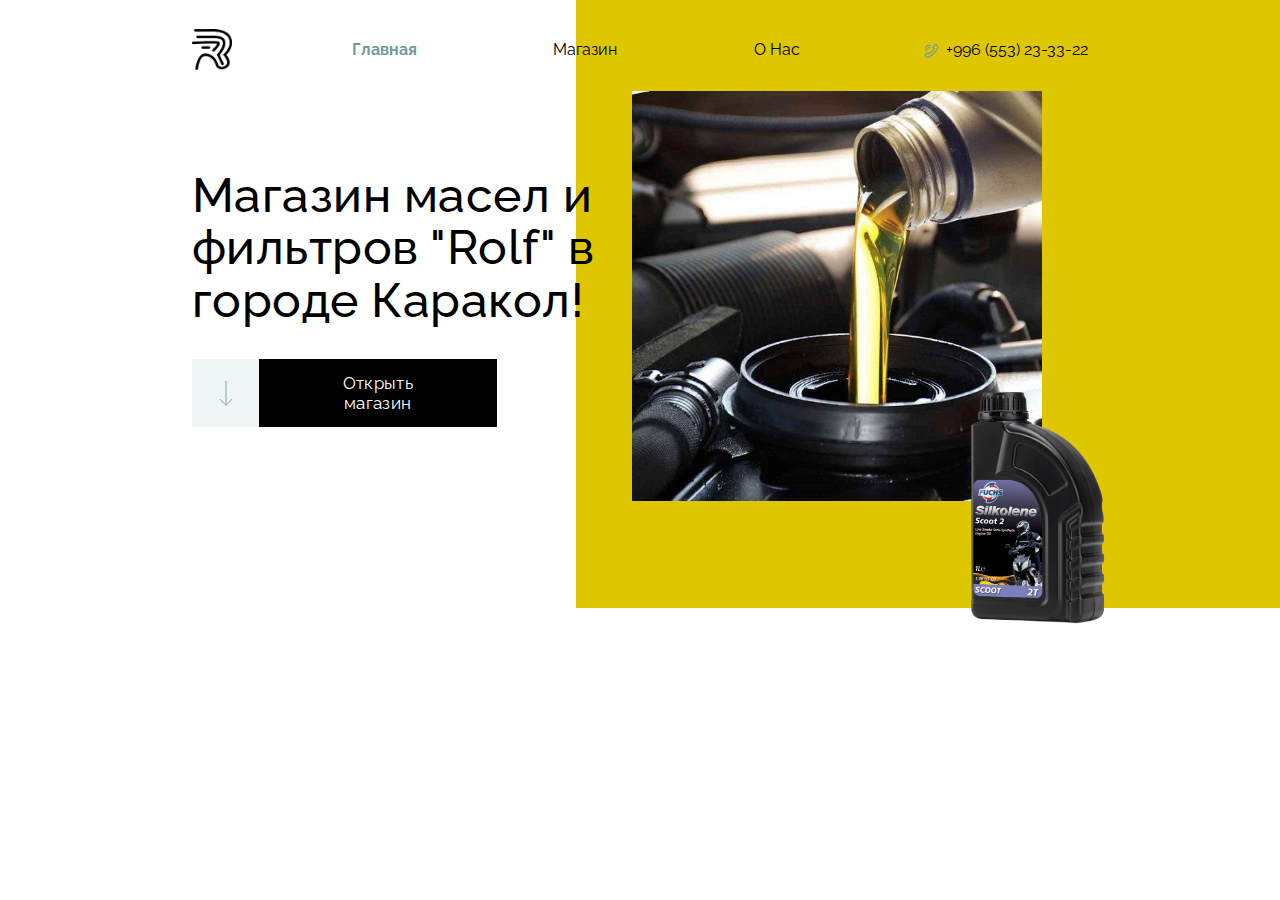
<file: index.html>
<!DOCTYPE html>
<html lang="en">
  <head>
    <meta charset="UTF-8" />
    <meta http-equiv="X-UA-Compatible" content="IE=edge" />
    <meta name="viewport" content="width=device-width, initial-scale=1.0" />
    <title>Scrip'ачи</title>
    <!-- ! link style.css -->
    <link rel="stylesheet" href="./css/main.css" />
  </head>

  <body>
    <header class="container">
      <nav class="navbar">
        <div>
          <img src="./images/rolfLogo.png" alt="logo" style="width: 40px" />
        </div>

        <ul>
          <li><strong>Главная</strong></li>
          <li><a href="./html/shop.html">Магазин</a></li>
          <li><a href="./html/about.html">О Нас</a></li>
        </ul>
        <ul>
          <li class="nav_phone">
            <img src="./images/navPhone.svg" alt="phone" />
            <span
              ><a
                style="text-decoration: none; color: black"
                href="http://wa.me//553233322"
                >+996 (553) 23-33-22</a
              ></span
            >
          </li>
        </ul>
        <button class="burger-menu" onclick="toggleMenu()">
          <img src="./images/burgermenu.svg" alt="" />
        </button>
      </nav>
      <nav class="menu">
        <ul>
          <li><strong>Главная</strong></li>
          <li>
            <a href="./html/shop.html">Магазин</a>
          </li>
          <li><a href="./html/about.html">О Нас</a></li>
        </ul>
        <ul>
          <li class="nav_phone">
            <img src="./images/navPhone.svg" alt="phone" />

            <span
              ><a
                style="text-decoration: none; color: black"
                href="http://wa.me//553233322"
                >+996 (553) 23-33-22</a
              ></span
            >
          </li>
        </ul>
      </nav>

      <head>
        <div class="head__left">
          <h1>Магазин масел и фильтров "Rolf" в городе Каракол!</h1>

          <div>
            <img src="./images/headArrow.svg" alt="arrow" />
            <button>
              <a href="./html/shop.html" style="color: white"
                >Открыть магазин</a
              >
            </button>
          </div>
        </div>
        <div class="head__right">
          <img src="./images/mainPhoto.jpg" alt="2" id="big-photo" />
          <img src="./images/photo1.png" alt="3" id="little-photo" />
        </div>
      </head>
    </header>

    <!-- ! CDN main.js -->
    <script>
      function toggleMenu() {
        var menu = document.querySelector(".menu");
        menu.classList.toggle("open");
      }
    </script>
  </body>
</html>
</file>
<file: css/main.css>
@import url("https://fonts.googleapis.com/css2?family=Raleway:wght@400;500;700&display=swap");

* {
  font-family: "Raleway";
  font-style: normal;
  font-weight: 400;
}

a {
  color: #000000;
  text-decoration: none;
}

ul {
  list-style-type: none;
}
li,
button {
  cursor: pointer;
}

body {
  margin: 0;
  padding: 0;
}

/* ? header start */

.container {
  max-width: 70%;
  margin: 0 auto;
}

nav {
  margin-top: 20px;
  display: flex;
  align-items: center;
  justify-content: space-between;
}

#mt-nav {
  margin-top: 30px;
  width: 900px;
}

nav ul {
  display: flex;
  align-items: center;
  justify-content: space-between;
}

nav ul:nth-child(2) {
  width: 50%;
}
nav ul:nth-child(2) li:hover {
  text-decoration: underline;
  text-decoration-color: #6e9c9f;
}
nav strong {
  font-weight: 700;
  color: #6e9c9f;
}
nav div {
  display: flex;
  align-items: center;
  justify-content: space-between;
}

.burger-menu,
.menu {
  display: none;
}

.menu.open {
  display: flex;
}

.nav_phone {
  padding: 0;
  display: flex;
  align-items: center;
  justify-content: space-between;
}
.nav_phone img {
  padding: 5px;
}

.head__left {
  max-width: 50%;
  margin-top: 10%;
}
.head__left h1 {
  font-family: "Raleway";
  font-style: normal;
  font-weight: 500;
  font-size: 3rem;
  line-height: 110%;
  letter-spacing: 0.01em;
}

.head__left p {
  width: 68%;
  font-family: "Raleway";
  font-style: normal;
  font-weight: 400;
  font-size: 18px;
  line-height: 130%;
  /* or 28px */
  text-align: right;
  letter-spacing: 0.02em;
  color: #000000;
}
.head__left div {
  display: flex;
  width: 68%;
  justify-content: flex-end;
  /* margin-top: 52px; */
}

.head__left img {
  width: 14px;
  height: 29px;
  background: rgba(110, 156, 159, 0.1);
  padding: 19.5px 26.5px;
}
.head__left button {
  display: flex;
  flex-direction: row;
  align-items: center;
  padding: 22px 50px;
  width: 243px;
  height: 68px;
  background: black;
  border: none;
  font-size: 17px;
  text-align: center;
  letter-spacing: 0.02em;
  color: #ffffff;
}

.head__right {
  position: absolute;
  width: 44rem;
  height: 38rem;
  background-color: #dec600;
  top: 0;
  right: 0;
  z-index: -1;
}

#middle-photo {
  position: absolute;
  width: 190px;
  height: 318px;
  left: -11%;
  top: 61.5%;
  z-index: 2;
}

#big-photo {
  position: absolute;
  width: 410px;
  height: auto;
  left: 8%;
  top: 15%;
  z-index: 1;
}

#little-photo {
  position: absolute;
  width: 197px;
  left: 52%;
  top: 60%;
  z-index: 2;
}

/* todo header finish */

/* ! adaptive */

@media (max-width: 1024px) {
  .container {
    max-width: 80%;
  }
  .head__right {
    width: 50%;
  }
  .head__left h1 {
    font-size: 2.7rem;
    line-height: 110%;
    letter-spacing: 0.01em;
  }
  #little-photo {
    width: 155px;
    top: 63%;
    left: 67%;
  }
}
@media (max-width: 768px) {
  #big-photo {
    width: 320px;
    top: 24%;
  }
  #little-photo {
    width: 135px;
    top: 58%;
    left: 63%;
  }
  nav ul {
    justify-content: start;
    column-gap: 20%;
  }
}
@media (max-width: 426px) {
  .navbar ul {
    display: none;
  }
  .burger-menu {
    border: none;
    background-color: inherit;
    display: block;
  }
  .menu ul {
    flex-direction: column;
    row-gap: 15px;
  }
  .menu {
    position: absolute;
    top: 80px;
    right: 20px;
    width: 320px;
    background-color: white;
    flex-direction: column;
  }
  .head__right {
    display: none;
  }
  .head__left {
    /* background-image: url("../images/mainPhoto.jpg");
    background-size: 100%; */
    display: flex;
    flex-wrap: wrap;
    max-width: 100%;
    justify-content: center;
  }
}
</file>
